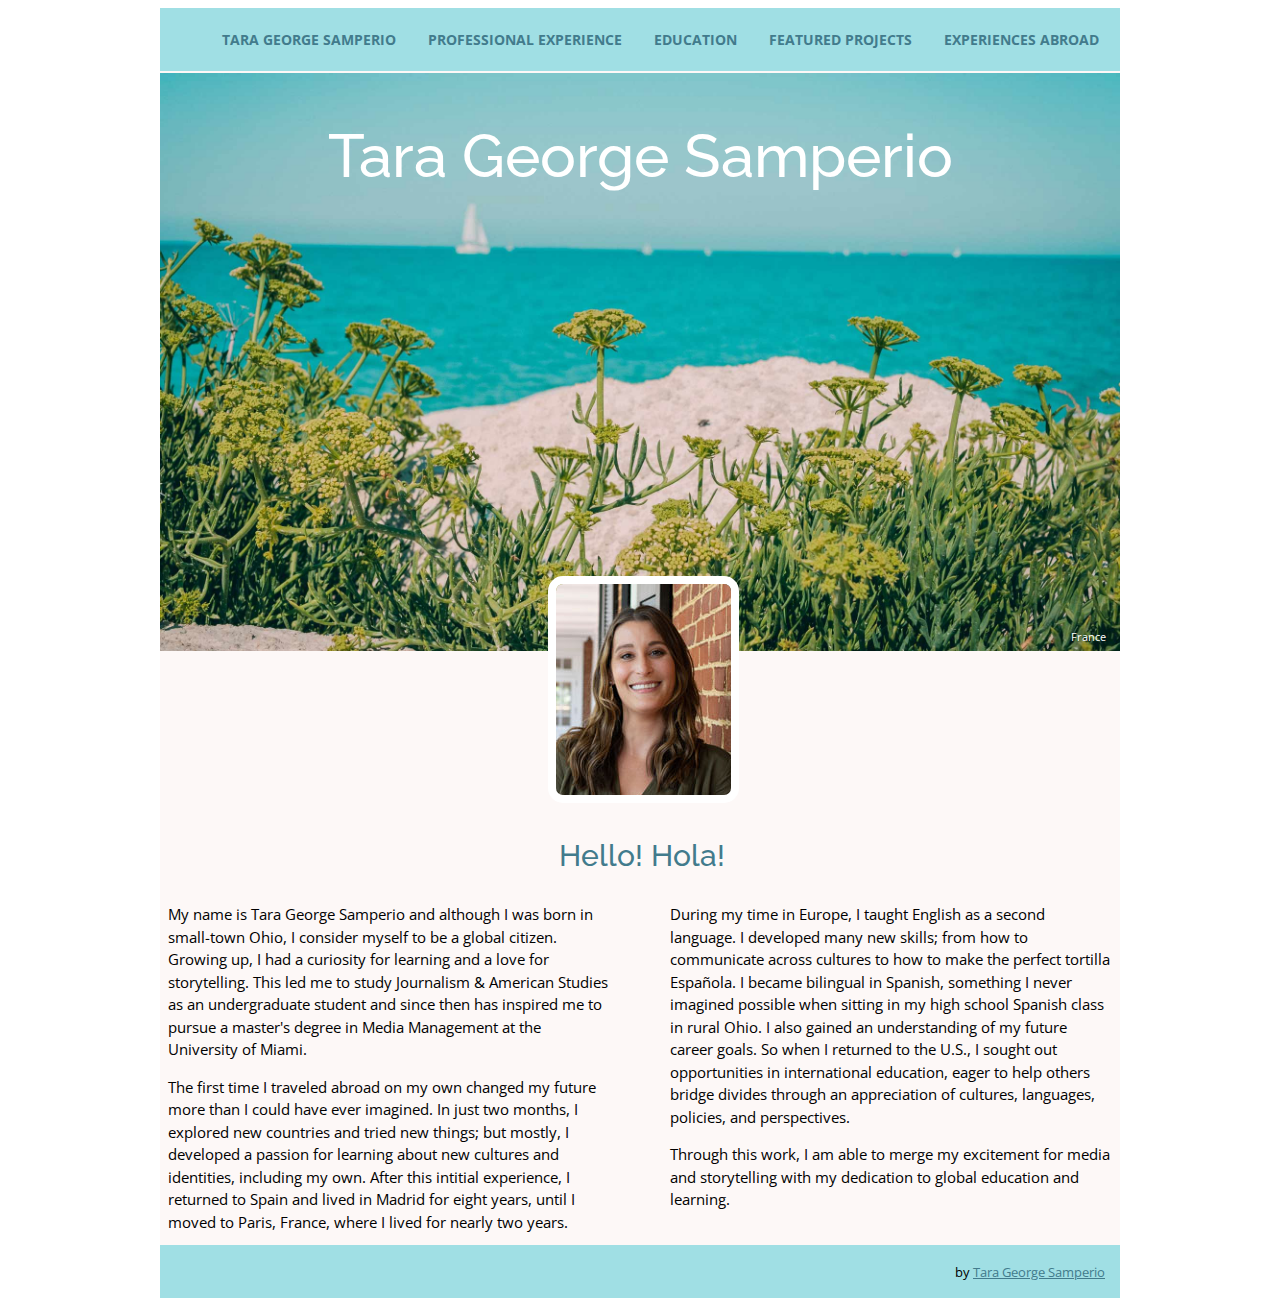
<file: index.html>
<!DOCTYPE html>
<html lang="en">
  <head>
    <meta charset="utf-8">
    <title>Tara George Samperio</title>
    <link href="css/style.css" rel="stylesheet" />
  </head>

  <body id="home">
    <div id="wrapper">
      <header>
        <h1>Tara George Samperio</h1>
        <figure>
          <img src="images/france.jpg" alt="Photo of the Mediterranean Sea" />
          <figcaption>France</figcaption>
        </figure>
      </header>


      <nav>
        <ul>
          <li><a href="index.html">Tara George Samperio</a></li>
          <li><a href="professionalexperience.html">Professional Experience</a></li>
          <li><a href="education.html">Education</a></li>
          <li><a href="projects.html">Featured Projects</a></li>
          <li><a href="experiencesabroad.html">Experiences Abroad</a></li>
        </ul>
      </nav>


      <main>
        <section id="about">

          <img src="images/tara.jpg" alt="Photo of Tara George Samperio" />

          <h2>Hello! Hola!</h2>
          <div>
          <p>My name is Tara George Samperio and although I was born in small-town Ohio, I consider myself to be a global citizen. Growing up, I had a curiosity for learning and a love for storytelling. This led me to study Journalism & American Studies as an undergraduate student and since then has inspired me to pursue a master's degree in Media Management at the University of Miami.</p>

          <p>The first time I traveled abroad on my own changed my future more than I could have ever imagined. In just two months, I explored new countries and tried new things; but mostly, I developed a passion for learning about new cultures and identities, including my own. After this intitial experience, I returned to Spain and lived in Madrid for eight years, until I moved to Paris, France, where I lived for nearly two years.</p>

          <p>During my time in Europe, I taught English as a second language. I developed many new skills; from how to communicate across cultures to how to make the perfect tortilla Española. I became bilingual in Spanish, something I never imagined possible when sitting in my high school Spanish class in rural Ohio. I also gained an understanding of my future career goals. So when I returned to the U.S., I sought out opportunities in international education, eager to help others bridge divides through an appreciation of cultures, languages, policies, and perspectives.</p>

          <p>Through this work, I am able to merge my excitement for media and storytelling with my dedication to global education and learning.</p>
          </div>

        </section>
      </main>

      <footer>
        <p><small>by <a href="https://www.linkedin.com/in/tarageorgesamperio/">Tara George Samperio</a></small></p>
      </footer>

    </div>
  </body>
</html>
</file>
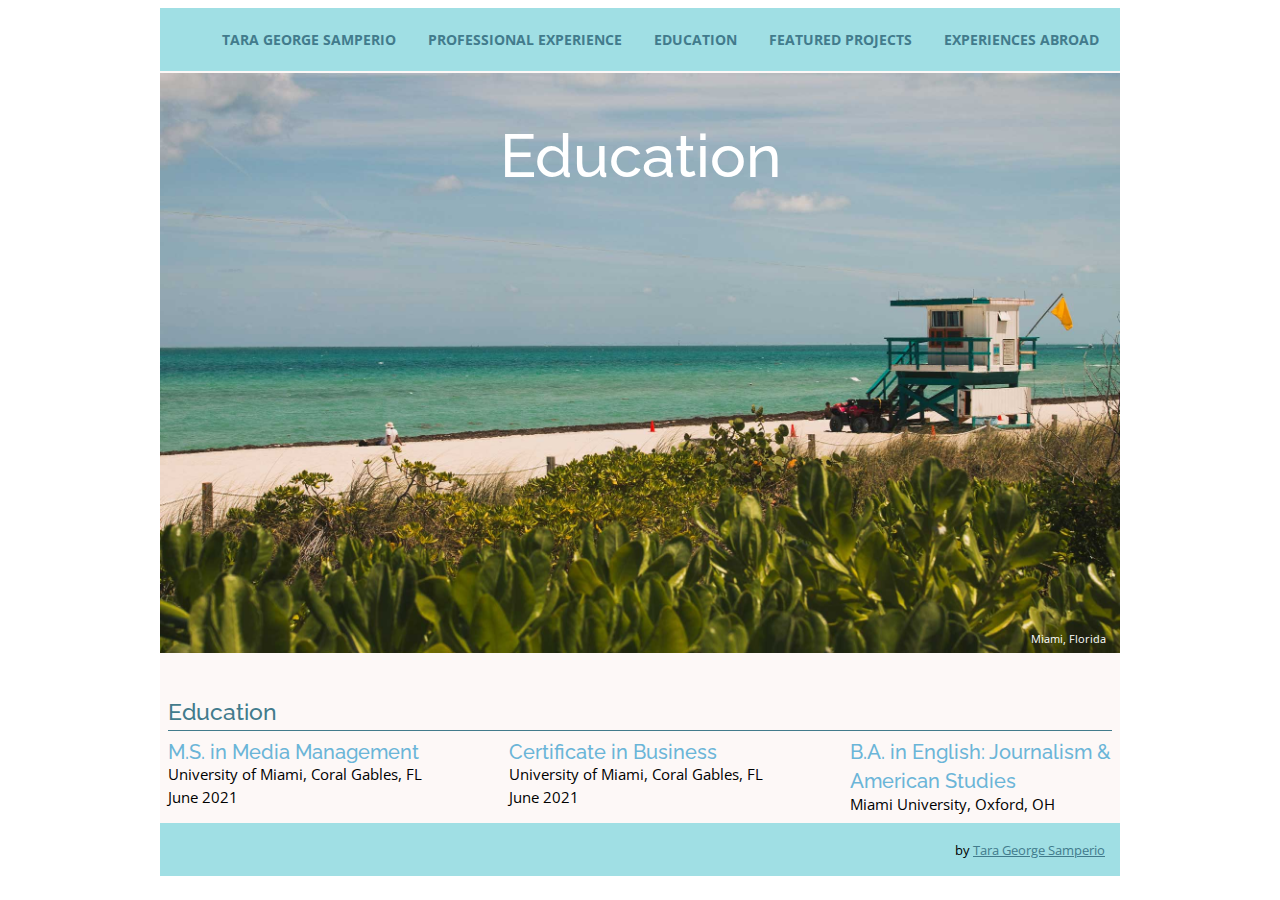
<file: education.html>
<!DOCTYPE html>
<html lang="en">
  <head>
    <meta charset="utf-8">
    <title>Tara George Samperio</title>
    <link href="css/style.css" rel="stylesheet" />
  </head>

  <body id="education">
    <div id="wrapper">
      <header>
        <h1>Education</h1>
        <figure>
          <img src="images/miami.jpg" alt="Photo of a Miami beach" />
          <figcaption>Miami, Florida</figcaption>
        </figure>
      </header>

      <nav>
        <ul>
          <li><a href="index.html">Tara George Samperio</a></li>
          <li><a href="professionalexperience.html">Professional Experience</a></li>
          <li><a href="education.html">Education</a></li>
          <li><a href="projects.html">Featured Projects</a></li>
          <li><a href="experiencesabroad.html">Experiences Abroad</a></li>
        </ul>
      </nav>

      <main>
        <section id="highereducation">
          <h2>Education</h2>

          <article>
            <h3>M.S. in Media Management</h3>
            <p>University of Miami, Coral Gables, FL</p>
            <p><time datetime="2021-05">June 2021</time></p>
          </article>

          <article>
            <h3>Certificate in Business</h3>
            <p>University of Miami, Coral Gables, FL</p>
            <p><time datetime="2021-05">June 2021</time></p>
          </article>

          <article>
            <h3>B.A. in English: Journalism & American Studies</h3>
            <p>Miami University, Oxford, OH</p>
          </article>
        </section>

      </main>

      <footer>
        <p><small>by <a href="https://www.linkedin.com/in/tarageorgesamperio/">Tara George Samperio</a></small></p>
      </footer>

    </div>
  </body>
</html>
</file>
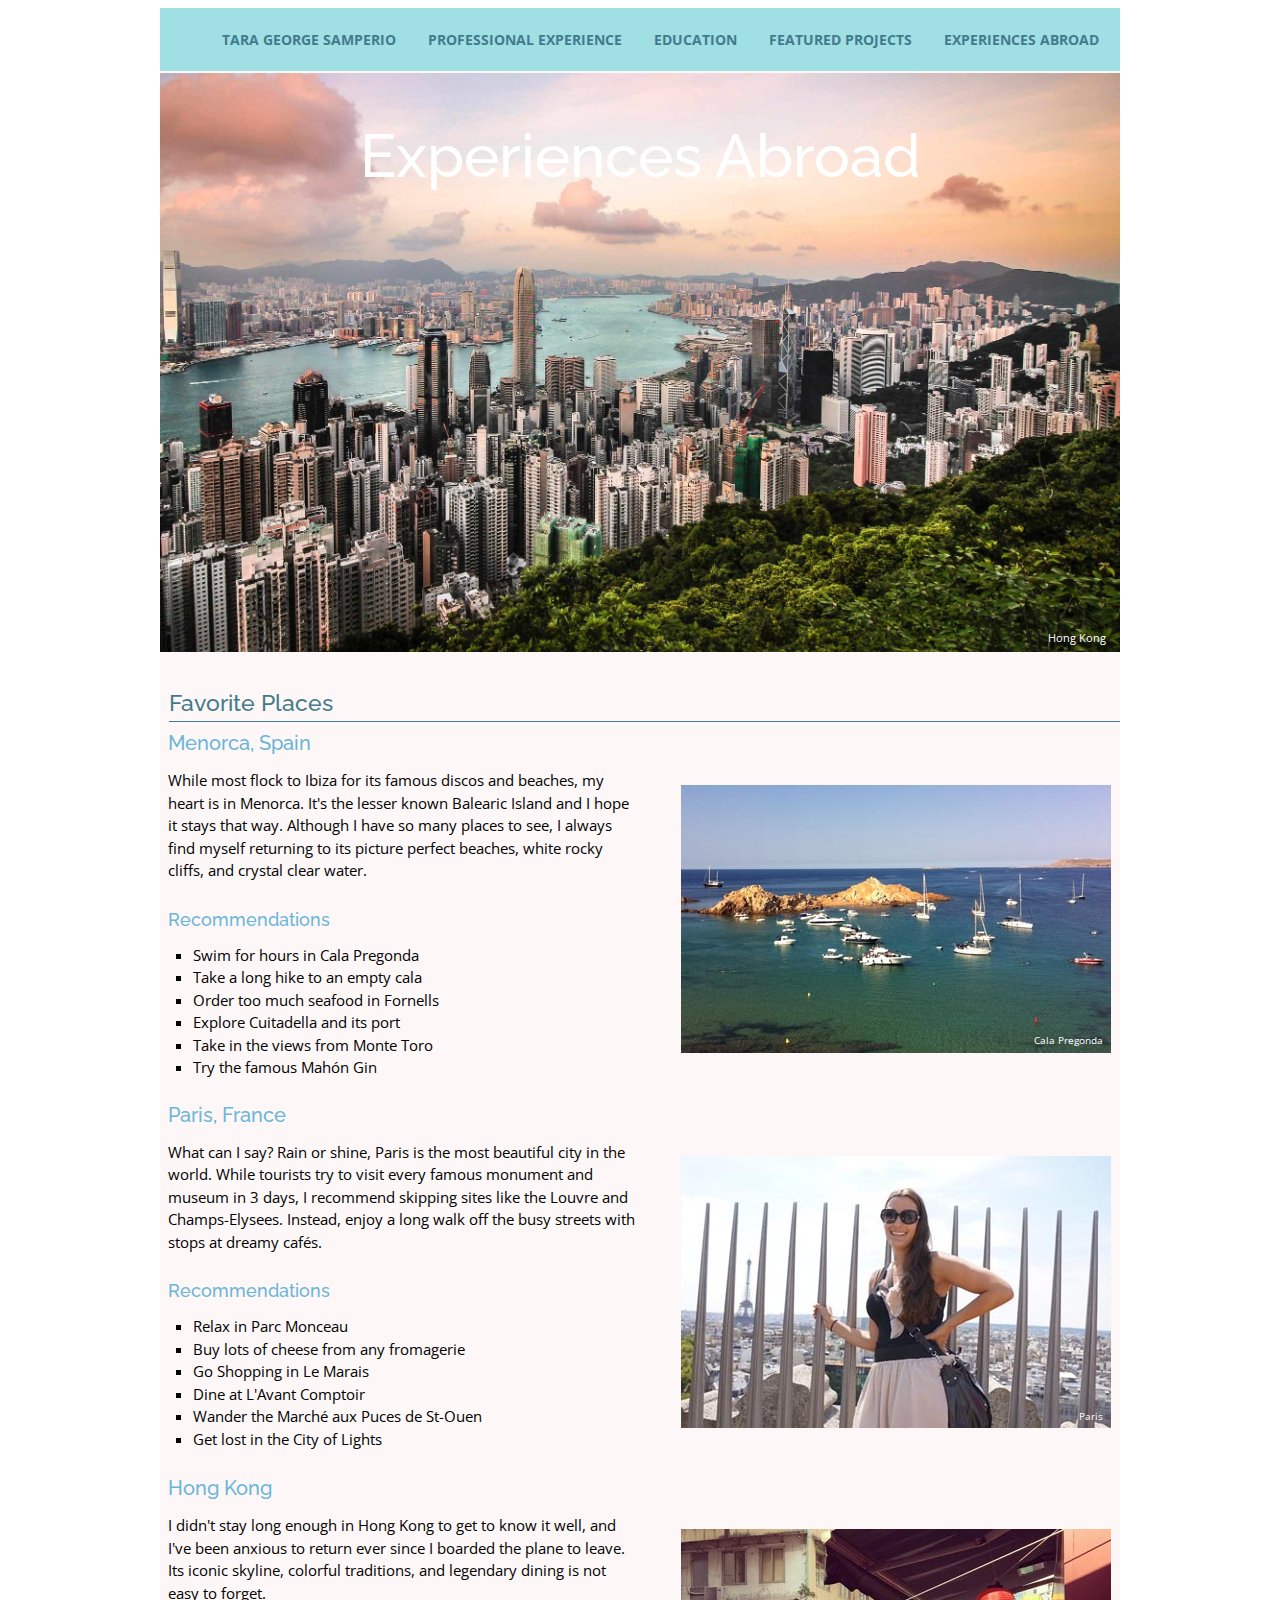
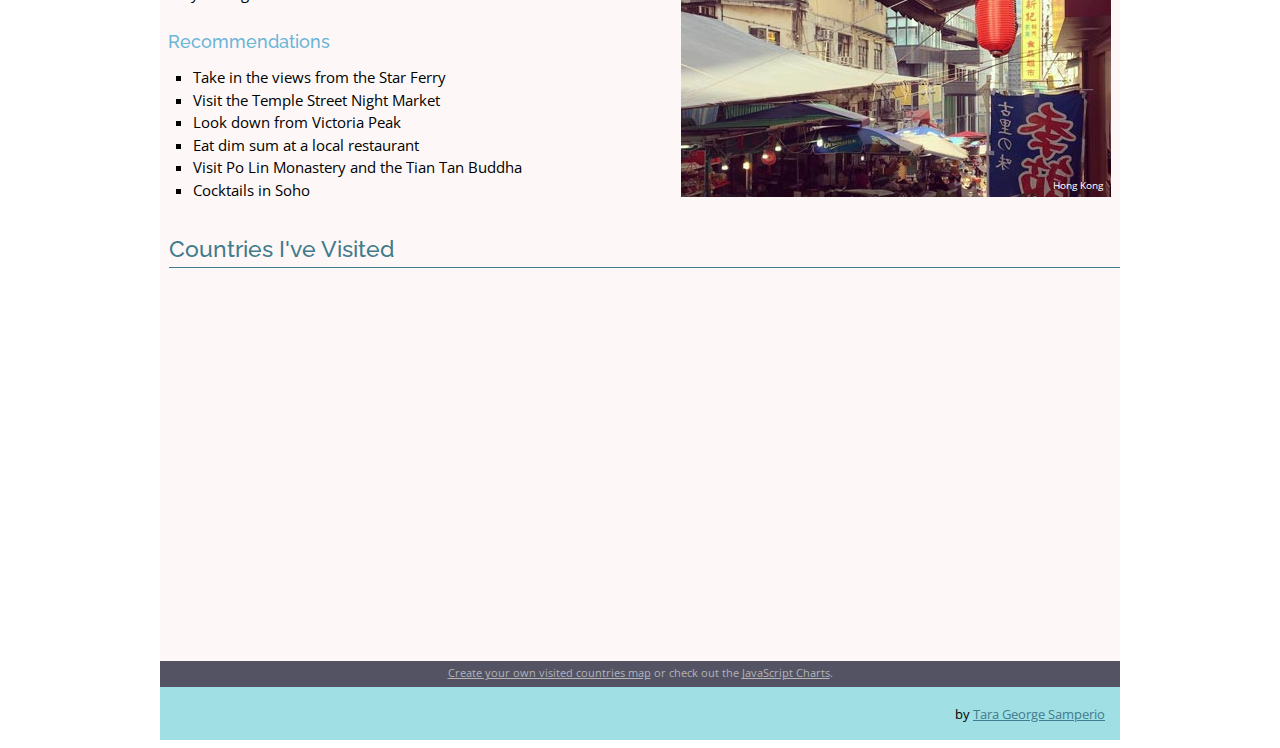
<file: experiencesabroad.html>
<!DOCTYPE html>
<html lang="en">
  <head>
    <meta charset="utf-8">
    <title>Tara George Samperio</title>
    <link href="css/style.css" rel="stylesheet" />
  </head>

  <body id="travel">
    <div id="wrapper">
      <header>
        <h1>Experiences Abroad</h1>
        <figure>
          <img src="images/hongkong.jpg" alt="Photo of Hong Kong from Victoria Peak" />
          <figcaption>Hong Kong</figcaption>
        </figure>

      </header>

      <nav>
        <ul>
          <li><a href="index.html">Tara George Samperio</a></li>
          <li><a href="professionalexperience.html">Professional Experience</a></li>
          <li><a href="education.html">Education</a></li>
          <li><a href="projects.html">Featured Projects</a></li>
          <li><a href="experiencesabroad.html">Experiences Abroad</a></li>
        </ul>
      </nav>

      <main>
        <h2>Favorite Places</h2>
        <section id="favorites">

          <div id="menorca">
            <article>
              <h3>Menorca, Spain</h3>
              <p>While most flock to Ibiza for its famous discos and beaches, my heart is in Menorca. It's the lesser known Balearic Island and I hope it stays that way. Although I have so many places to see, I always find myself returning to its picture perfect beaches, white rocky cliffs, and crystal clear water.</p>

              <h4>Recommendations</h4>
              <ul>
                <li>Swim for hours in Cala Pregonda</li>
                <li>Take a long hike to an empty cala</li>
                <li>Order too much seafood in Fornells</li>
                <li>Explore Cuitadella and its port</li>
                <li>Take in the views from Monte Toro</li>
                <li>Try the famous Mahón Gin</li>
              </ul>

              <figure>
                <img src="images/menorca.jpg" alt="Photo of Cala Pregonda" />
                <figcaption>Cala Pregonda</figcaption>
              </figure>

            </article>
          </div>

          <div id="paris">
            <article>
              <h3>Paris, France</h3>
              <p>What can I say? Rain or shine, Paris is the most beautiful city in the world. While tourists try to visit every famous monument and museum in 3 days, I recommend skipping sites like the Louvre and Champs-Elysees. Instead, enjoy a long walk off the busy streets with stops at dreamy cafés.</p>

              <h4>Recommendations</h4>
              <ul>
                <li>Relax in Parc Monceau</li>
                <li>Buy lots of cheese from any fromagerie</li>
                <li>Go Shopping in Le Marais</li>
                <li>Dine at L'Avant Comptoir</li>
                <li>Wander the Marché aux Puces de St-Ouen</li>
                <li>Get lost in the City of Lights</li>
              </ul>

              <figure>
                <img src="images/paris2.jpg" alt="Photo of Tara in Paris" />
                <figcaption>Paris</figcaption>
              </figure>

            </article>
          </div>

          <div id="hongkong">
            <article>
              <h3>Hong Kong</h3>
              <p>I didn't stay long enough in Hong Kong to get to know it well, and I've been anxious to return ever since I boarded the plane to leave. Its iconic skyline, colorful traditions, and legendary dining is not easy to forget. </p>

              <h4>Recommendations</h4>
              <ul>
                <li>Take in the views from the Star Ferry</li>
                <li>Visit the Temple Street Night Market</li>
                <li>Look down from Victoria Peak</li>
                <li>Eat dim sum at a local restaurant</li>
                <li>Visit Po Lin Monastery and the Tian Tan Buddha</li>
                <li>Cocktails in Soho</li>
              </ul>

              <figure>
                <img src="images/hongkong2.jpg" alt="Photo of Hong Kong" />
                <figcaption>Hong Kong</figcaption>
              </figure>

            </article>
          </div>
        </section>

        <section id="visited">

          <article>
          <h2>Countries I've Visited</h2>
          <script src="https://www.amcharts.com/lib/3/ammap.js" type="text/javascript"></script>
          <script src="https://www.amcharts.com/lib/3/maps/js/worldHigh.js" type="text/javascript"></script>
          <script src="https://www.amcharts.com/lib/3/themes/dark.js" type="text/javascript"></script>
          <div id="mapdiv" style="width: 960px; height: 370px;"></div>
          <div style="width: 960px; font-size: 70%; padding: 5px 0; text-align: center; background-color: #535364; margin-top: 1px; color: #B4B4B7;"><a href="https://www.amcharts.com/visited_countries/" style="color: #B4B4B7;">Create your own visited countries map</a> or check out the <a href="https://www.amcharts.com/" style="color: #B4B4B7;">JavaScript Charts</a>.</div>
          <script type="text/javascript">
          var map = AmCharts.makeChart("mapdiv",{
          type: "map",
          theme: "dark",
          projection: "mercator",
          panEventsEnabled : true,
          backgroundColor : "#535364",
          backgroundAlpha : 1,
          zoomControl: {
          zoomControlEnabled : true
          },
          dataProvider : {
          map : "worldHigh",
          getAreasFromMap : true,
          areas :
          [
          	{
          		"id": "BE",
          		"showAsSelected": true
          	},
          	{
          		"id": "FR",
          		"showAsSelected": true
          	},
          	{
          		"id": "DE",
          		"showAsSelected": true
          	},
          	{
          		"id": "IT",
          		"showAsSelected": true
          	},
          	{
          		"id": "LU",
          		"showAsSelected": true
          	},
          	{
          		"id": "NL",
          		"showAsSelected": true
          	},
          	{
          		"id": "PT",
          		"showAsSelected": true
          	},
          	{
          		"id": "ES",
          		"showAsSelected": true
          	},
          	{
          		"id": "CH",
          		"showAsSelected": true
          	},
          	{
          		"id": "GB",
          		"showAsSelected": true
          	},
          	{
          		"id": "CA",
          		"showAsSelected": true
          	},
          	{
          		"id": "KY",
          		"showAsSelected": true
          	},
          	{
          		"id": "CR",
          		"showAsSelected": true
          	},
          	{
          		"id": "JM",
          		"showAsSelected": true
          	},
          	{
          		"id": "MX",
          		"showAsSelected": true
          	},
          	{
          		"id": "US",
          		"showAsSelected": true
          	},
          	{
          		"id": "CN",
          		"showAsSelected": true
          	},
          	{
          		"id": "HK",
          		"showAsSelected": true
          	},
          	{
          		"id": "VN",
          		"showAsSelected": true
          	}
          ]
          },
          areasSettings : {
          autoZoom : true,
          color : "#B4B4B7",
          colorSolid : "#FFB6C1",
          selectedColor : "#FFB6C1",
          outlineColor : "#666666",
          rollOverColor : "#9EC2F7",
          rollOverOutlineColor : "#000000"
          }
          });
          </script>



          </article>
        </section>

      </main>

      <footer>
        <p><small>by <a href="https://www.linkedin.com/in/tarageorgesamperio/">Tara George Samperio</a></small></p>
      </footer>

    </div>
  </body>
</html>
</file>
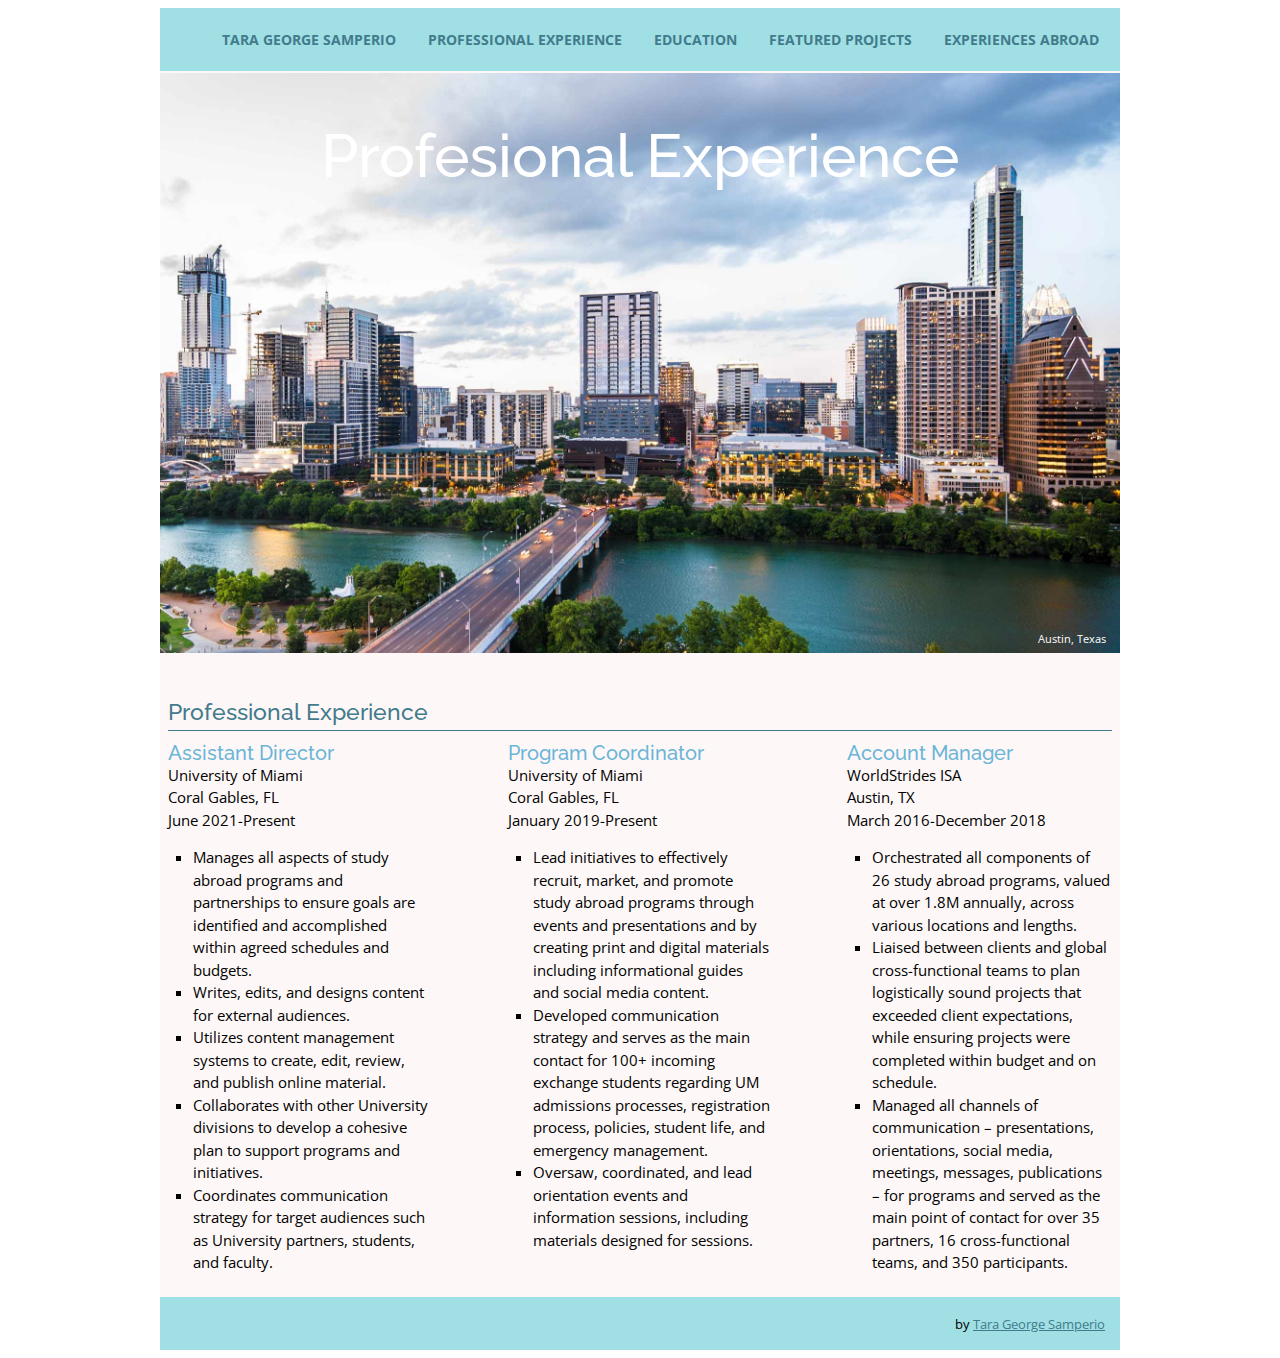
<file: professionalexperience.html>
<!DOCTYPE html>
<html lang="en">
  <head>
    <meta charset="utf-8">
    <title>Tara George Samperio</title>
    <link href="css/style.css" rel="stylesheet" />
  </head>

  <body id="professionalexperience">
    <div id="wrapper">
      <header>
        <h1>Profesional Experience</h1>
        <figure>
          <img src="images/austin.jpg" alt="Photo of Austin, TX skyline" />
          <figcaption>Austin, Texas</figcaption>
        </figure>

      </header>

      <nav>
        <ul>
          <li><a href="index.html">Tara George Samperio</a></li>
          <li><a href="professionalexperience.html">Professional Experience</a></li>
          <li><a href="education.html">Education</a></li>
          <li><a href="projects.html">Featured Projects</a></li>
          <li><a href="experiencesabroad.html">Experiences Abroad</a></li>
        </ul>
      </nav>

      <main>
        <section id="professional">
          <h2>Professional Experience</h2>

          <article>
            <h3>Assistant Director</h3>
              <p>University of Miami</p>
              <p>Coral Gables, FL</p>
              <p><time datetime="2021-06">June 2021</time>-Present</p>
              <ul>
                <li>Manages all aspects of study abroad programs and partnerships to ensure goals are identified and accomplished within agreed schedules and budgets.</li>
                <li>Writes, edits, and designs content for external audiences.</li>
                <li>Utilizes content management systems to create, edit, review, and publish online material.</li>
                <li>Collaborates with other University divisions to develop a cohesive plan to support programs and initiatives.</li>
                <li>Coordinates communication strategy for target audiences such as University partners, students, and faculty.</li>
              </ul>
          </article>

          <article>
            <h3>Program Coordinator</h3>
            <p>University of Miami</p>
            <p>Coral Gables, FL</p>
            <p><time datetime="2019-01">January 2019</time>-Present</p>
            <ul>
              <li>Lead initiatives to effectively recruit, market, and promote study abroad programs through events and presentations and by creating print and digital materials including informational guides and social media content.</li>
              <li>Developed communication strategy and serves as the main contact for 100+ incoming exchange students regarding UM admissions processes, registration process, policies, student life, and emergency management.</li>
              <li>Oversaw, coordinated, and lead orientation events and information sessions, including materials designed for sessions.</li>
            </ul>
          </article>

          <article>
            <h3>Account Manager</h3>
            <p>WorldStrides ISA</p>
            <p>Austin, TX</p>
            <p><time datetime="2016-03">March 2016</time>-<time datetime="2018-12">December 2018</time></p>
            <ul>
              <li>Orchestrated all components of 26 study abroad programs, valued at over 1.8M annually, across various locations and lengths.</li>
              <li>Liaised between clients and global cross-functional teams to plan logistically sound projects that exceeded client expectations, while ensuring projects were completed within budget and on schedule.</li>
              <li>Managed all channels of communication – presentations, orientations, social media, meetings, messages, publications – for programs and served as the main point of contact for over 35 partners, 16 cross-functional teams, and 350 participants.</li>
            </ul>
          </article>
      </main>
    </section>

      <footer>
        <p><small>by <a href="https://www.linkedin.com/in/tarageorgesamperio/">Tara George Samperio</a></small></p>
      </footer>

    </div>
  </body>
</html>
</file>
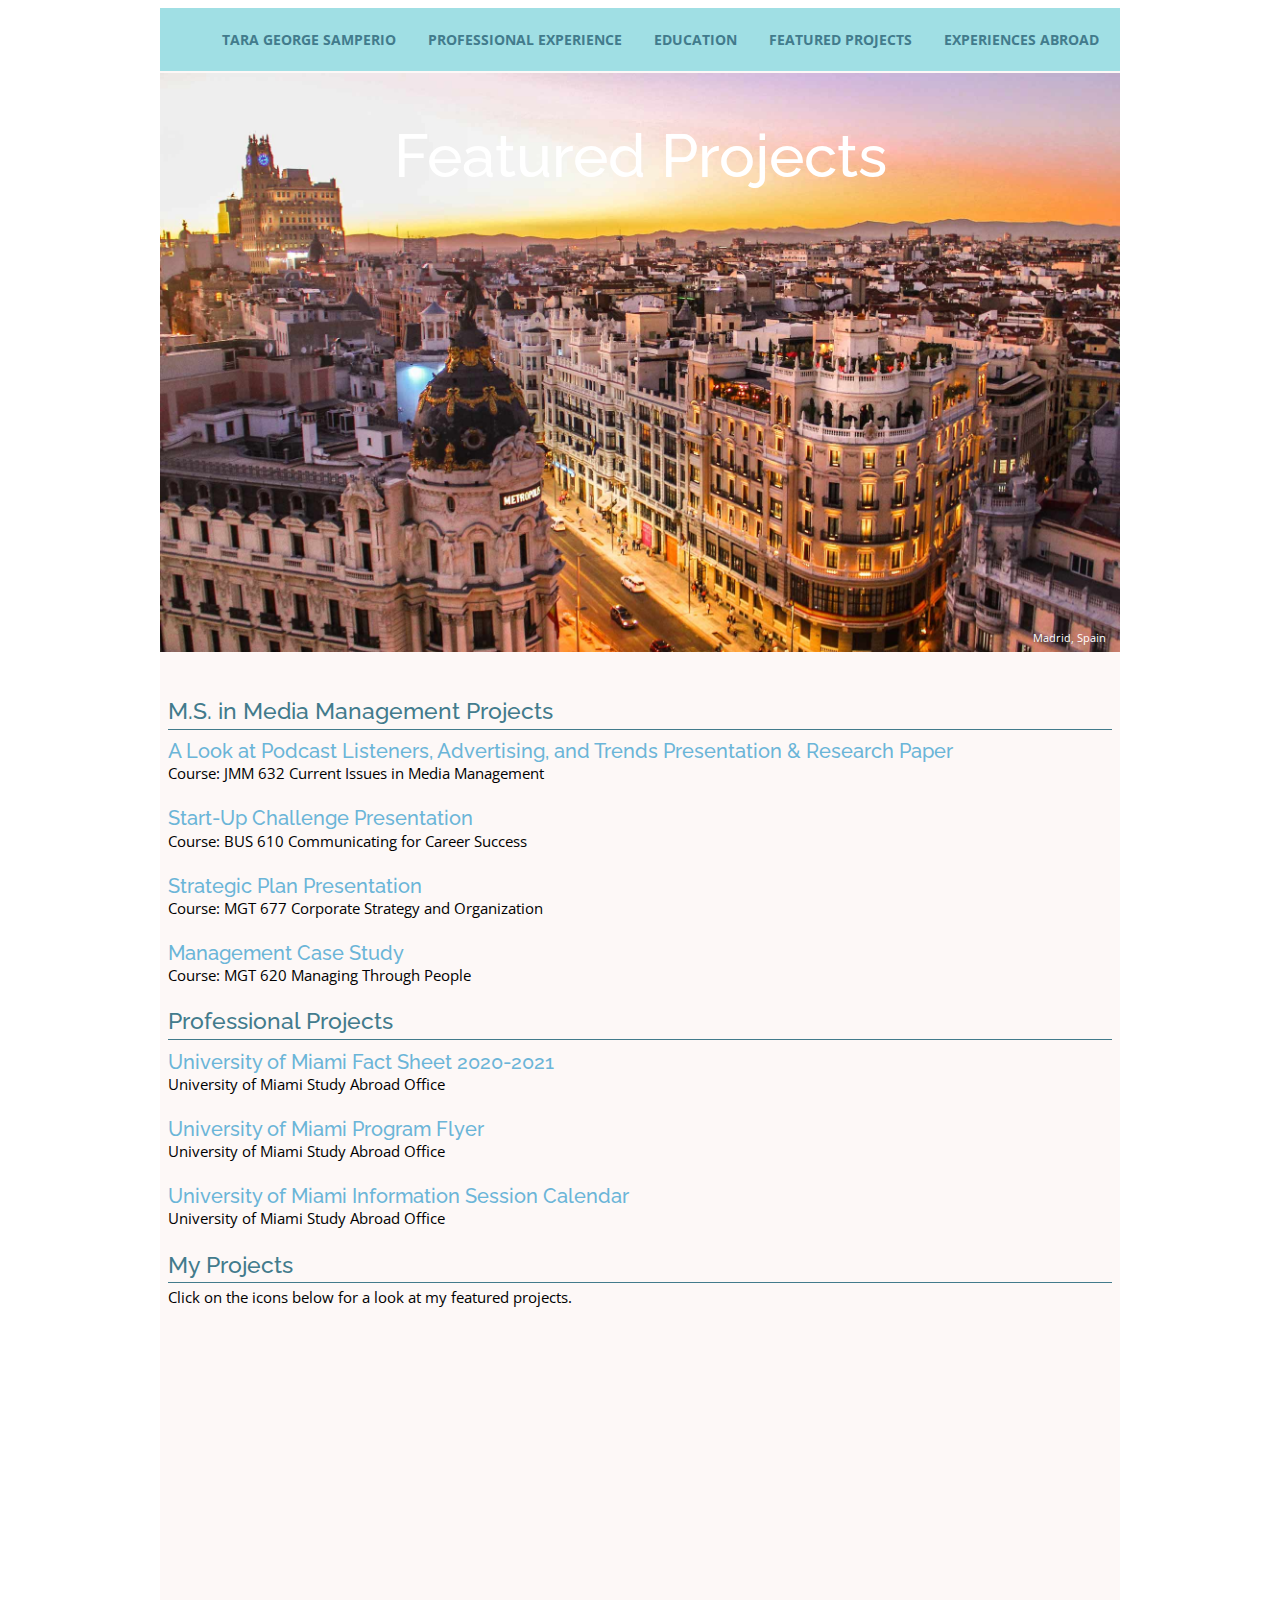
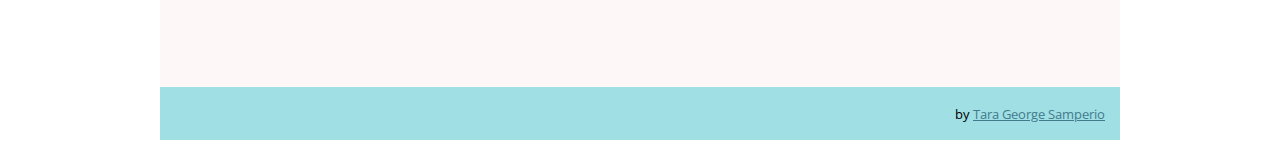
<file: projects.html>
<!DOCTYPE html>
<html lang="en">
  <head>
    <meta charset="utf-8">
    <title>Tara George Samperio</title>
    <link href="css/style.css" rel="stylesheet" />
  </head>

  <body id="projects">
    <div id="wrapper">
      <header>
        <h1>Featured Projects</h1>
        <figure>
          <img src="images/spain.jpg" alt="Photo of Madrid at dusk" />
          <figcaption>Madrid, Spain</figcaption>
        </figure>
      </header>

      <nav>
        <ul>
          <li><a href="index.html">Tara George Samperio</a></li>
          <li><a href="professionalexperience.html">Professional Experience</a></li>
          <li><a href="education.html">Education</a></li>
          <li><a href="projects.html">Featured Projects</a></li>
          <li><a href="experiencesabroad.html">Experiences Abroad</a></li>
        </ul>
      </nav>

      <main>
        <section id="education">
          <h2>M.S. in Media Management Projects</h2>
          <article id="masters">

            <h3>A Look at Podcast Listeners, Advertising, and Trends Presentation & Research Paper</h3>
            <p>Course: JMM 632 Current Issues in Media Management</p>

            <h3>Start-Up Challenge Presentation</h3>
            <p>Course: BUS 610 Communicating for Career Success</p>

            <h3>Strategic Plan Presentation</h3>
            <p>Course: MGT 677 Corporate Strategy and Organization</p>

            <h3>Management Case Study</h3>
            <p>Course: MGT 620 Managing Through People</p>
          </article>

          <h2>Professional Projects</h2>
          <article id="professional">

            <h3>University of Miami Fact Sheet 2020-2021</h3>
            <p>University of Miami Study Abroad Office</p>

            <h3>University of Miami Program Flyer</h3>
            <p>University of Miami Study Abroad Office</p>

            <h3>University of Miami Information Session Calendar</h3>
            <p>University of Miami Study Abroad Office</p>
          </article>

          <article>
            <h2>My Projects</h2>
            <p>Click on the icons below for a look at my featured projects.</p>
            <iframe style='width:770px;height:350px' src='https://fliphtml5.com/bookcase/phzir/silver'  seamless='seamless' scrolling='no' frameborder='0' allowtransparency='true' allowfullscreen ></iframe>
          </article>

        </section>
      </main>

      <footer>
        <p><small>by <a href="https://www.linkedin.com/in/tarageorgesamperio/">Tara George Samperio</a></small></p>
      </footer>

    </div>
  </body>
</html>
</file>
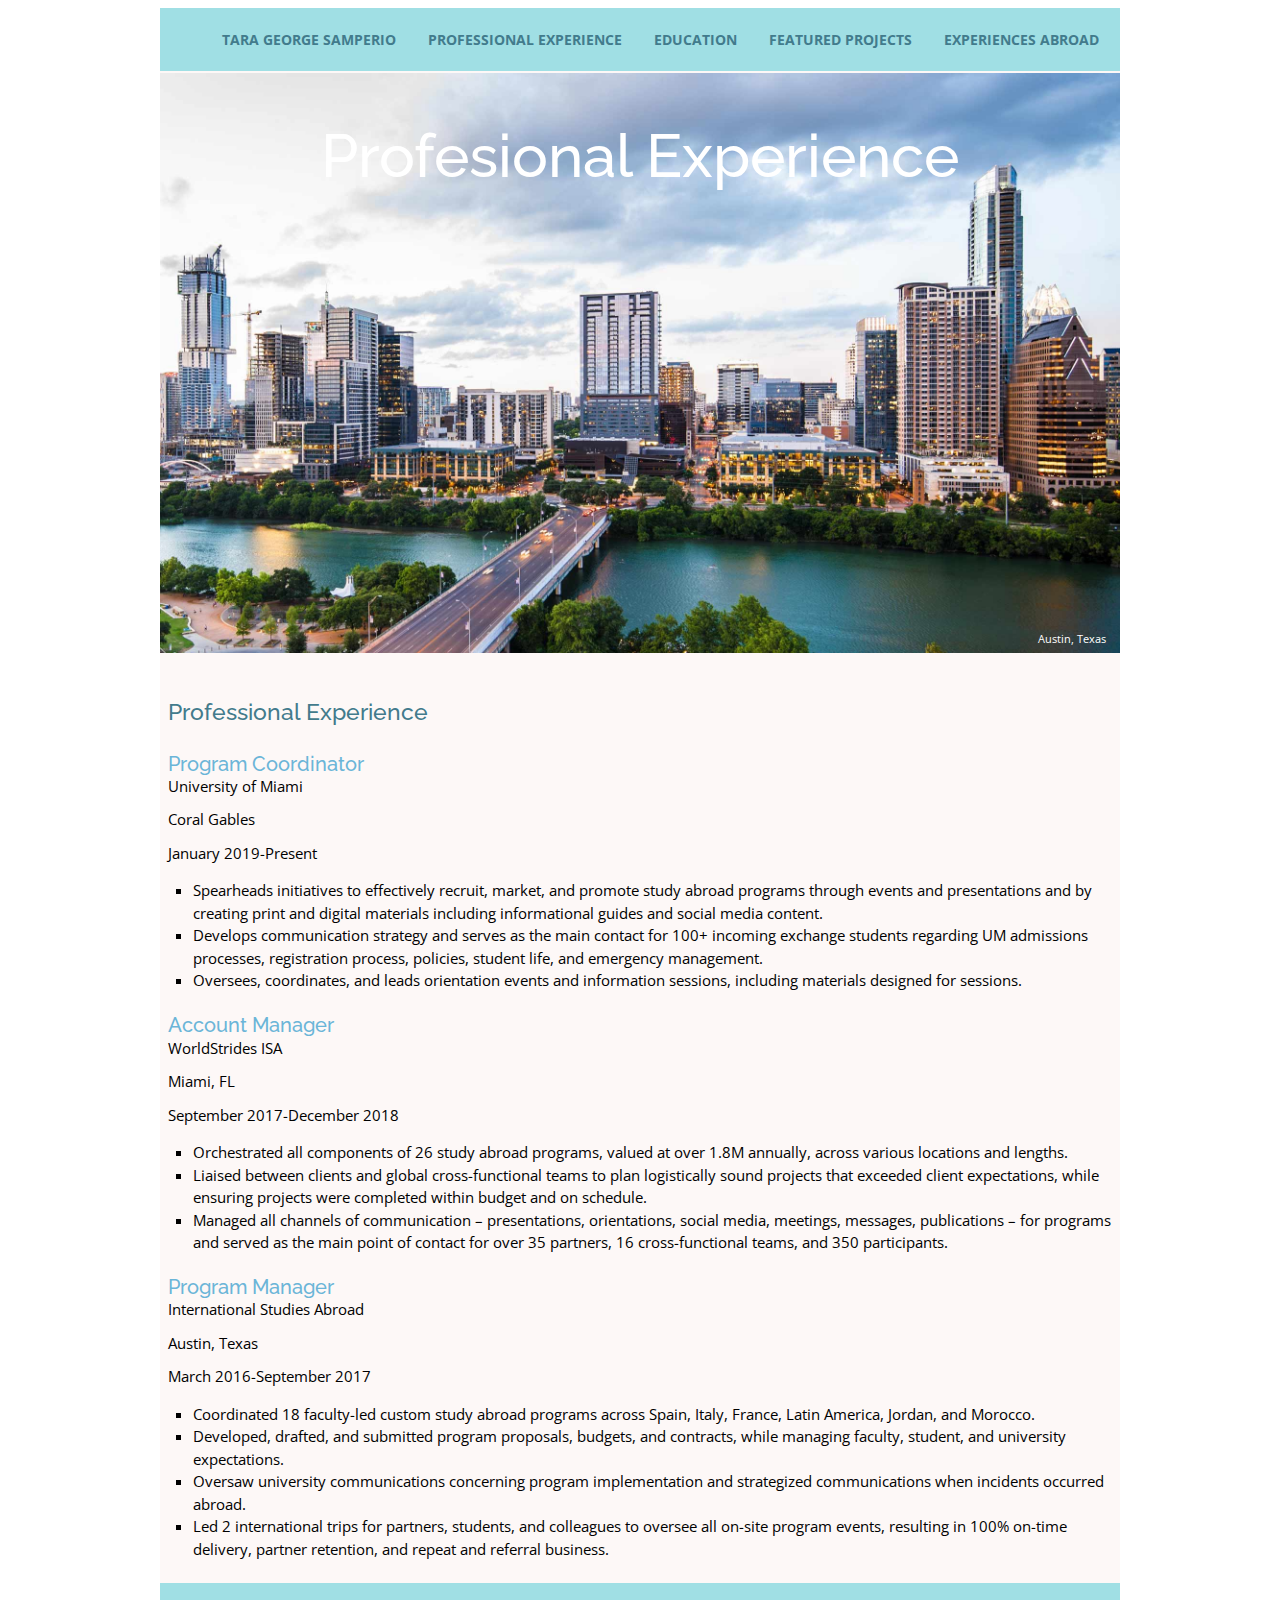
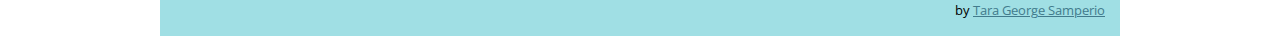
<file: resume.html>
<!DOCTYPE html>
<html lang="en">
  <head>
    <meta charset="utf-8">
    <title>Tara George Samperio</title>
    <link href="css/style.css" rel="stylesheet" />
  </head>

  <body id="resume">
    <div id="wrapper">
      <header>
        <h1>Profesional Experience</h1>
        <figure>
          <img src="images/austin.jpg" alt="Photo of Austin, TX skyline" />
          <figcaption>Austin, Texas</figcaption>
        </figure>

      </header>

      <nav>
        <ul>
          <li><a href="index.html">Tara George Samperio</a></li>
          <li><a href="resume.html">Professional Experience</a></li>
          <li><a href="education.html">Education</a></li>
          <li><a href="projects.html">Featured Projects</a></li>
          <li><a href="travel.html">Experiences Abroad</a></li>
        </ul>
      </nav>

      <main>
        <section id="professional">
          <h2>Professional Experience</h2>

          <article>
            <h3>Program Coordinator</h3>
            <p>University of Miami</p>
            <p>Coral Gables</p>
            <p><time datetime="2019-01">January 2019</time>-Present</p>
            <ul>
              <li>Spearheads initiatives to effectively recruit, market, and promote study abroad programs through events and presentations and by creating print and digital materials including informational guides and social media content.</li>
              <li>Develops communication strategy and serves as the main contact for 100+ incoming exchange students regarding UM admissions processes, registration process, policies, student life, and emergency management.</li>
              <li>Oversees, coordinates, and leads orientation events and information sessions, including materials designed for sessions.</li>
            </ul>
          </article>

          <article>
            <h3>Account Manager</h3>
            <p>WorldStrides ISA</p>
            <p>Miami, FL</p>
            <p><time datetime="2017-09">September 2017</time>-<time datetime="2018-12">December 2018</time></p>
            <ul>
              <li>Orchestrated all components of 26 study abroad programs, valued at over 1.8M annually, across various locations and lengths.</li>
              <li>Liaised between clients and global cross-functional teams to plan logistically sound projects that exceeded client expectations, while ensuring projects were completed within budget and on schedule.</li>
              <li>Managed all channels of communication – presentations, orientations, social media, meetings, messages, publications – for programs and served as the main point of contact for over 35 partners, 16 cross-functional teams, and 350 participants.</li>
            </ul>
          </article>


          <article>
            <h3>Program Manager</h3>
              <p>International Studies Abroad</p>
              <p>Austin, Texas</p>
              <p><time datetime="2016-03">March 2016</time>-<time datetime="2017-09">September 2017</time></p>
              <ul>
                <li>Coordinated 18 faculty-led custom study abroad programs across Spain, Italy, France, Latin America, Jordan, and Morocco.</li>
                <li>Developed, drafted, and submitted program proposals, budgets, and contracts, while managing faculty, student, and university expectations.</li>
                <li>Oversaw university communications concerning program implementation and strategized communications when incidents occurred abroad.</li>
                <li>Led 2 international trips for partners, students, and colleagues to oversee all on-site program events, resulting in 100% on-time delivery, partner retention, and repeat and referral business.</li>
              </ul>
          </article>
        </section>

      </main>

      <footer>
        <p><small>by <a href="https://www.linkedin.com/in/tarageorgesamperio/">Tara George Samperio</a></small></p>
      </footer>

    </div>
  </body>
</html>
</file>
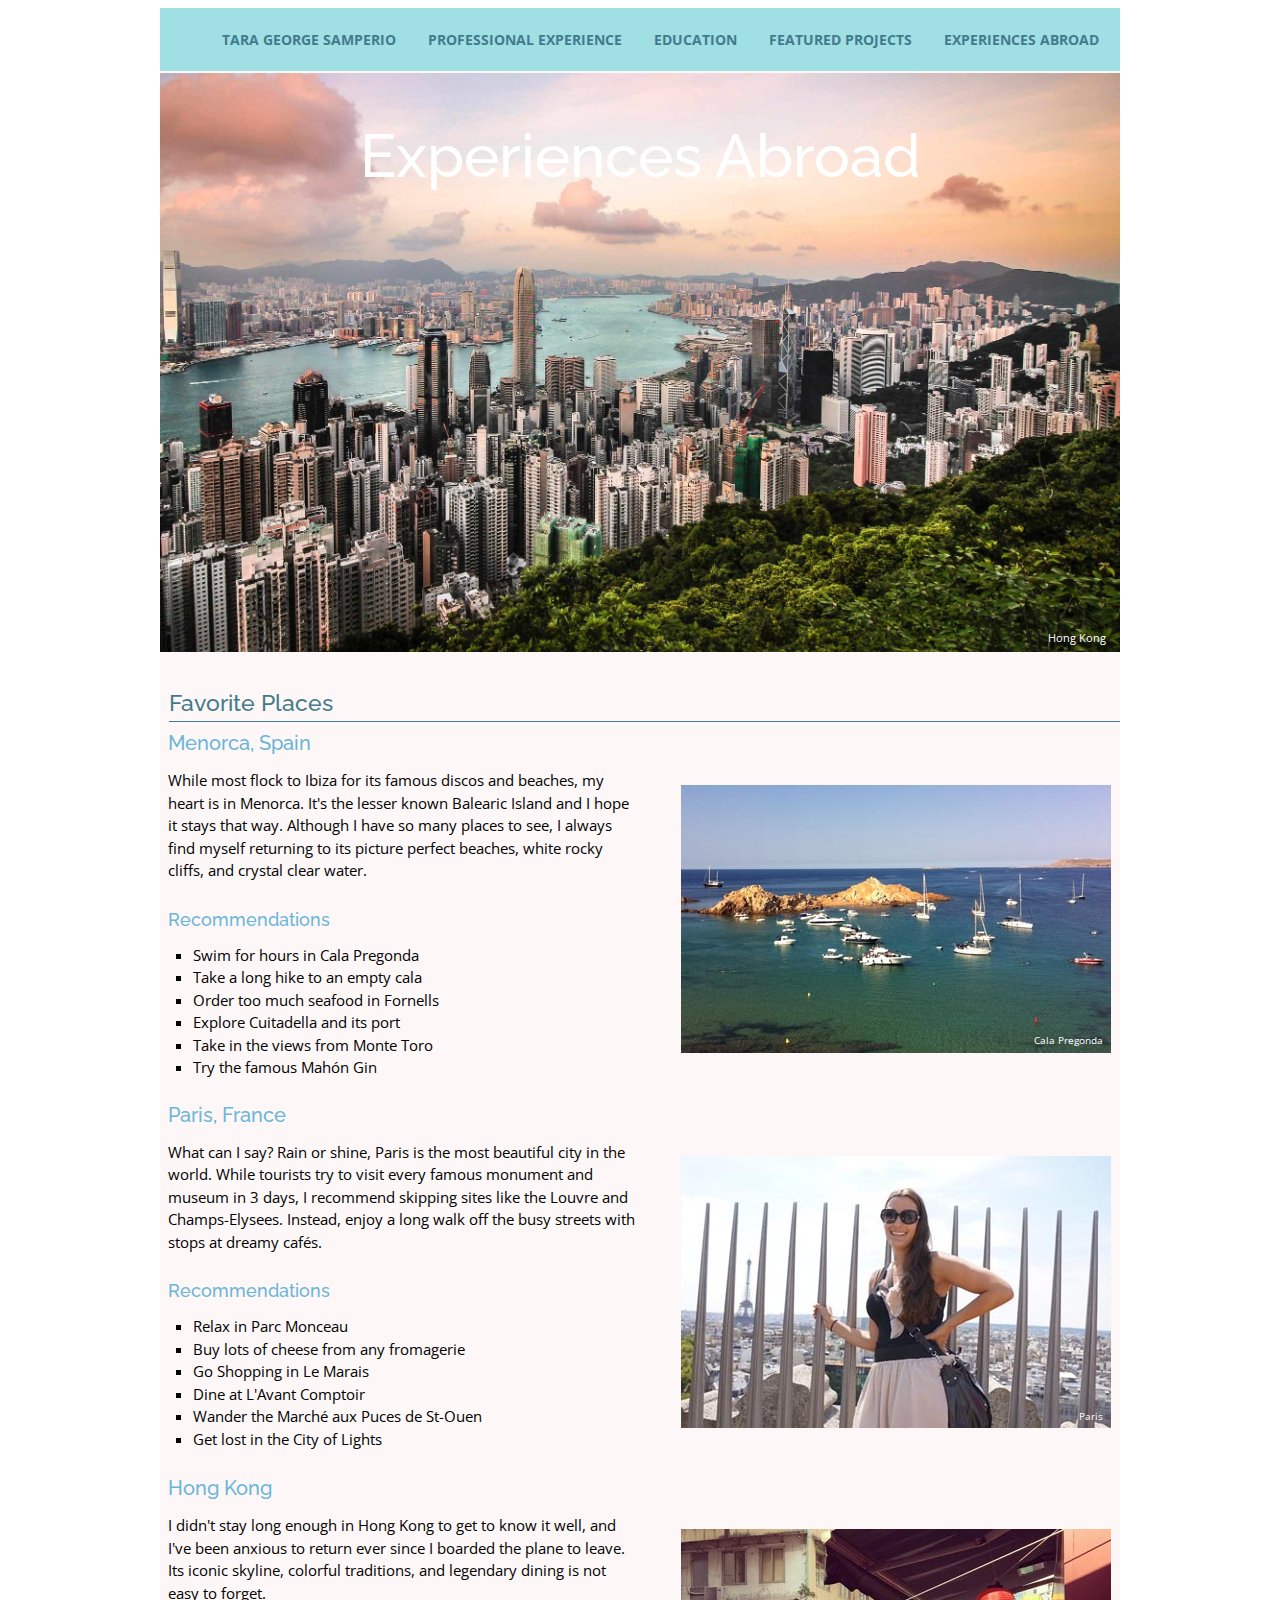
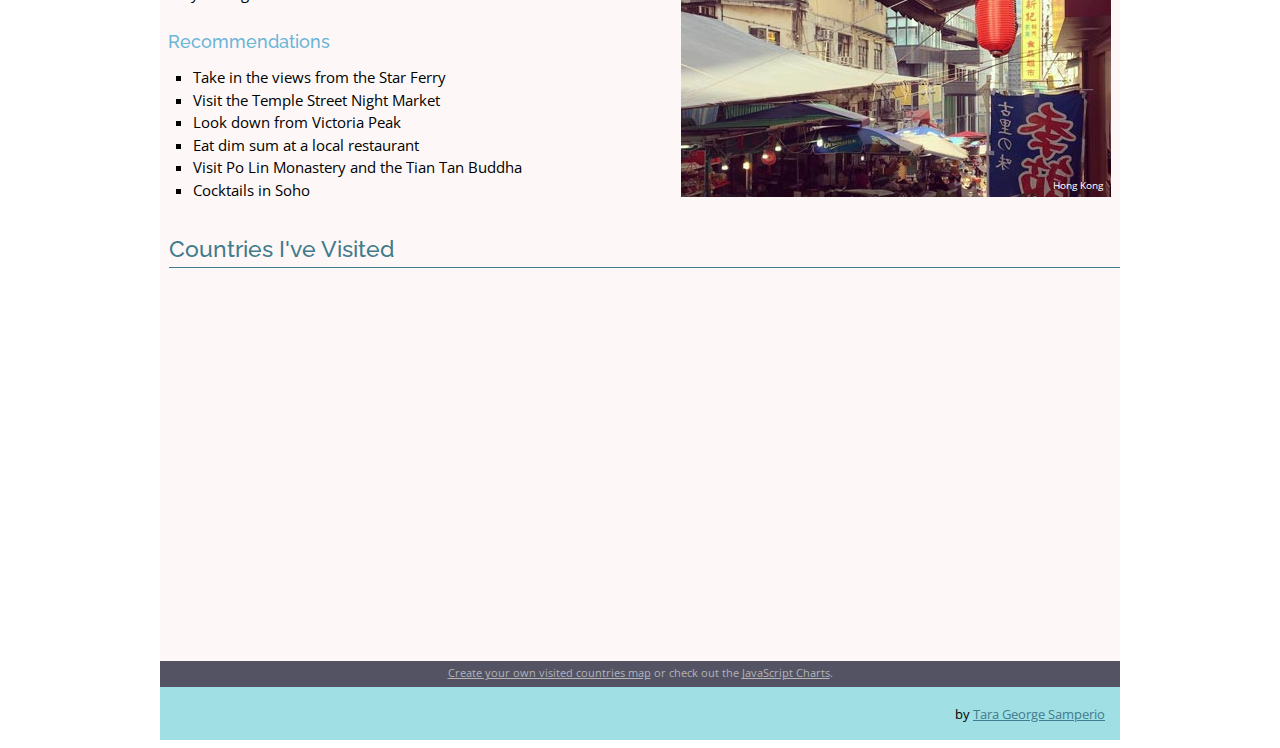
<file: travel.html>
<!DOCTYPE html>
<html lang="en">
  <head>
    <meta charset="utf-8">
    <title>Tara George Samperio</title>
    <link href="css/style.css" rel="stylesheet" />
  </head>

  <body id="travel">
    <div id="wrapper">
      <header>
        <h1>Experiences Abroad</h1>
        <figure>
          <img src="images/hongkong.jpg" alt="Photo of Hong Kong from Victoria Peak" />
          <figcaption>Hong Kong</figcaption>
        </figure>

      </header>

      <nav>
        <ul>
          <li><a href="index.html">Tara George Samperio</a></li>
          <li><a href="resume.html">Professional Experience</a></li>
          <li><a href="education.html">Education</a></li>
          <li><a href="projects.html">Featured Projects</a></li>
          <li><a href="travel.html">Experiences Abroad</a></li>
        </ul>
      </nav>

      <main>
        <h2>Favorite Places</h2>
        <section id="favorites">

          <div id="menorca">
            <article>
              <h3>Menorca, Spain</h3>
              <p>While most flock to Ibiza for its famous discos and beaches, my heart is in Menorca. It's the lesser known Balearic Island and I hope it stays that way. Although I have so many places to see, I always find myself returning to its picture perfect beaches, white rocky cliffs, and crystal clear water.</p>

              <h4>Recommendations</h4>
              <ul>
                <li>Swim for hours in Cala Pregonda</li>
                <li>Take a long hike to an empty cala</li>
                <li>Order too much seafood in Fornells</li>
                <li>Explore Cuitadella and its port</li>
                <li>Take in the views from Monte Toro</li>
                <li>Try the famous Mahón Gin</li>
              </ul>

              <figure>
                <img src="images/menorca.jpg" alt="Photo of Cala Pregonda" />
                <figcaption>Cala Pregonda</figcaption>
              </figure>

            </article>
          </div>

          <div id="paris">
            <article>
              <h3>Paris, France</h3>
              <p>What can I say? Rain or shine, Paris is the most beautiful city in the world. While tourists try to visit every famous monument and museum in 3 days, I recommend skipping sites like the Louvre and Champs-Elysees. Instead, enjoy a long walk off the busy streets with stops at dreamy cafés.</p>

              <h4>Recommendations</h4>
              <ul>
                <li>Relax in Parc Monceau</li>
                <li>Buy lots of cheese from any fromagerie</li>
                <li>Go Shopping in Le Marais</li>
                <li>Dine at L'Avant Comptoir</li>
                <li>Wander the Marché aux Puces de St-Ouen</li>
                <li>Get lost in the City of Lights</li>
              </ul>

              <figure>
                <img src="images/paris2.jpg" alt="Photo of Tara in Paris" />
                <figcaption>Paris</figcaption>
              </figure>

            </article>
          </div>

          <div id="hongkong">
            <article>
              <h3>Hong Kong</h3>
              <p>I didn't stay long enough in Hong Kong to get to know it well, and I've been anxious to return ever since I boarded the plane to leave. Its iconic skyline, colorful traditions, and legendary dining is not easy to forget. </p>

              <h4>Recommendations</h4>
              <ul>
                <li>Take in the views from the Star Ferry</li>
                <li>Visit the Temple Street Night Market</li>
                <li>Look down from Victoria Peak</li>
                <li>Eat dim sum at a local restaurant</li>
                <li>Visit Po Lin Monastery and the Tian Tan Buddha</li>
                <li>Cocktails in Soho</li>
              </ul>

              <figure>
                <img src="images/hongkong2.jpg" alt="Photo of Hong Kong" />
                <figcaption>Hong Kong</figcaption>
              </figure>

            </article>
          </div>
        </section>

        <section id="visited">

          <article>
          <h2>Countries I've Visited</h2>
          <script src="https://www.amcharts.com/lib/3/ammap.js" type="text/javascript"></script>
          <script src="https://www.amcharts.com/lib/3/maps/js/worldHigh.js" type="text/javascript"></script>
          <script src="https://www.amcharts.com/lib/3/themes/dark.js" type="text/javascript"></script>
          <div id="mapdiv" style="width: 960px; height: 370px;"></div>
          <div style="width: 960px; font-size: 70%; padding: 5px 0; text-align: center; background-color: #535364; margin-top: 1px; color: #B4B4B7;"><a href="https://www.amcharts.com/visited_countries/" style="color: #B4B4B7;">Create your own visited countries map</a> or check out the <a href="https://www.amcharts.com/" style="color: #B4B4B7;">JavaScript Charts</a>.</div>
          <script type="text/javascript">
          var map = AmCharts.makeChart("mapdiv",{
          type: "map",
          theme: "dark",
          projection: "mercator",
          panEventsEnabled : true,
          backgroundColor : "#535364",
          backgroundAlpha : 1,
          zoomControl: {
          zoomControlEnabled : true
          },
          dataProvider : {
          map : "worldHigh",
          getAreasFromMap : true,
          areas :
          [
          	{
          		"id": "BE",
          		"showAsSelected": true
          	},
          	{
          		"id": "FR",
          		"showAsSelected": true
          	},
          	{
          		"id": "DE",
          		"showAsSelected": true
          	},
          	{
          		"id": "IT",
          		"showAsSelected": true
          	},
          	{
          		"id": "LU",
          		"showAsSelected": true
          	},
          	{
          		"id": "NL",
          		"showAsSelected": true
          	},
          	{
          		"id": "PT",
          		"showAsSelected": true
          	},
          	{
          		"id": "ES",
          		"showAsSelected": true
          	},
          	{
          		"id": "CH",
          		"showAsSelected": true
          	},
          	{
          		"id": "GB",
          		"showAsSelected": true
          	},
          	{
          		"id": "CA",
          		"showAsSelected": true
          	},
          	{
          		"id": "KY",
          		"showAsSelected": true
          	},
          	{
          		"id": "CR",
          		"showAsSelected": true
          	},
          	{
          		"id": "JM",
          		"showAsSelected": true
          	},
          	{
          		"id": "MX",
          		"showAsSelected": true
          	},
          	{
          		"id": "US",
          		"showAsSelected": true
          	},
          	{
          		"id": "CN",
          		"showAsSelected": true
          	},
          	{
          		"id": "HK",
          		"showAsSelected": true
          	},
          	{
          		"id": "VN",
          		"showAsSelected": true
          	}
          ]
          },
          areasSettings : {
          autoZoom : true,
          color : "#B4B4B7",
          colorSolid : "#FFB6C1",
          selectedColor : "#FFB6C1",
          outlineColor : "#666666",
          rollOverColor : "#9EC2F7",
          rollOverOutlineColor : "#000000"
          }
          });
          </script>



          </article>
        </section>

      </main>

      <footer>
        <p><small>by <a href="https://www.linkedin.com/in/tarageorgesamperio/">Tara George Samperio</a></small></p>
      </footer>

    </div>
  </body>
</html>
</file>
<file: css/style.css>
@import url('https://fonts.googleapis.com/css2?family=Open+Sans&family=Raleway:wght@500&display=swap');

body {
  font-family: "Open Sans", "Helvetica", "Arial", sans-serif;
  font-size: 15px;
  line-height: 1.5;
}

#wrapper {
  margin: 0 auto;
  max-width: 960px;

  display: grid;
  grid-template-columns: 1fr 1fr;
  grid-template-areas:
  "nav nav"
  "header header"
  "main main"
  "footer footer";
}

/* Links */
a,
a:link {
  color: #427b8c; /*dark turquoise*/
}

a:visited {
  color: 	#FFB6C1; /*light pink*/
}

a:focus {
  color: #6bb5d8; /*sky blue*/
}

a:hover {
  color: #FFF192; /*light yellow */
}

a:active {
  color: #758689; /*silver */
}

nav a,
nav a:link,
nav a:visited {
  color: #427b8c; /* Dark Turquoise */
  text-decoration: none;
}

footer a,
footer a:link,
footer a:visited {
  color: #427b8c;
}

h1,
h2,
h3,
h4 {
  font-family: "Raleway", "Arial", "sans-serif";
  font-weight: 500;
}

h1 {
  color: #fff;
  font-size: 4em;
  text-align: center;
  z-index: 100;
  position: relative;
}

h2 {
  color: #427b8c; /*dark turquoise */
  font-size: 1.5em;
}

h3 {
  color: #6bb5d8; /* sky blue */
  font-size: 1.3em;
  margin-bottom: -4px;
}

h4 {
  color: #6bb5d8; /*sky blue */
  font-size: 1.2em;
  margin-bottom: -4px;
}

nav {
  grid-area: nav;

  background-color: #a0dfe4;
  font-size: 14px;
  text-transform: uppercase;
  font-weight: bold;
  text-align: right;
  padding: 0;
  margin-bottom: 0;
  position: relative;
  z-index: 90;
}

header {
  grid-area: header;
  padding-top: 0;
  margin: 0;
}

figure {
  margin: 0;
  padding: 0;
}

figcaption {
  color: #fff;
  font-size: 11px;
  text-align: right;
  margin-top: -2.5em;
  padding-right: 1.3em;
  padding-bottom: 2em;
  position: relative;
  z-index: 30;
}

main {
	grid-area: main;
	grid-template-columns: 1fr 1fr 1fr;
	grid-gap: 20px;
}

header img {
  width: 100%;
  height: auto;
  margin: 0;
  margin-top: -168px;
  padding: 0;
  z-index: 10;
  position: relative;
}

nav li {
  display: inline-block;
  padding: .5em .5em;
  margin-right: 1em;
}

main li {
  list-style-type: square;
  margin-left: -1em;
}

footer {
  grid-area: footer;
  background-color: #a0dfe4;
}

footer p {
  padding-right: 1em;
  float: right;
}

main,
header {
  background-color: #fdf8f7; /*sand */
}

main {
  padding: 8px;
}

#projects h2,
#education h2,
#travel h2,
#professionalexperience h2 {
  margin-bottom: -12px;
  border-bottom: #427b8c solid 1px;
}

/* Home Style Begins*/

#home main img {
  margin-left: 380px;
  margin-top: -100px;
  position: relative;
  z-index: 101;
  border-radius: 1em;
  border: #FFF solid 8px;
}

#home h2 {
  margin-left: 391px;
  font-size: 2em;
}

#about div {
  columns: 2;
  column-gap: 4em;
}

#about div p {
  margin-top: 0;
}

/*Professional Experience Style Begins*/

#professionalexperience main section {
  display: grid;
  grid-column-gap: 5em;
  grid-template-areas:
   "head head head"
   "one two three";
}

#professionalexperience h2 {
  grid-area: head;
}

#professionalexperience main p {
  padding: 0;
  margin: 0;
}

/* Education Style Begins */

#education main section {
  display: grid;
  grid-column-gap: 5.8em;
  grid-template-areas:
   "head head head"
   "one two three";
}

#education h2 {
  grid-area: head;
}

#education main p {
  padding: 0;
  margin: 0;
}

/* Experiences Abroad Style Begins */
#travel main #favorites {
  display: grid;
  grid-template-columns: 1fr 1fr;
  grid-template-areas:
   "menorca menorca"
   "paris paris"
   "hk hk";
}

#travel #menorca {
  grid-area: menorca;
  columns: 2;
}

#travel #paris {
  grid-area: paris;
  columns: 2;
}

#travel #hongkong {
  grid-area: hk;
  columns: 2;
}

#travel main #favorites img {
  margin-top: 5em;
  margin-left: 2em;
}

#travel #visited h2 {
  margin-bottom: 1em;

}

#travel main {
  margin: 0;
  padding: 0;
}

#menorca,
#paris,
#hongkong {
  margin-left: .5em;
}

#travel h2 {
  margin-left: .4em;
}

#menorca figcaption,
#paris figcaption,
#hongkong figcaption {
  padding-right: 1.7em;
  font-size: 10px;
}

/*Projects Style */
#masters p,
#professional p {
  margin-top: -4px;
}

#projects iframe {
  margin-left: 90px;
}
</file>
